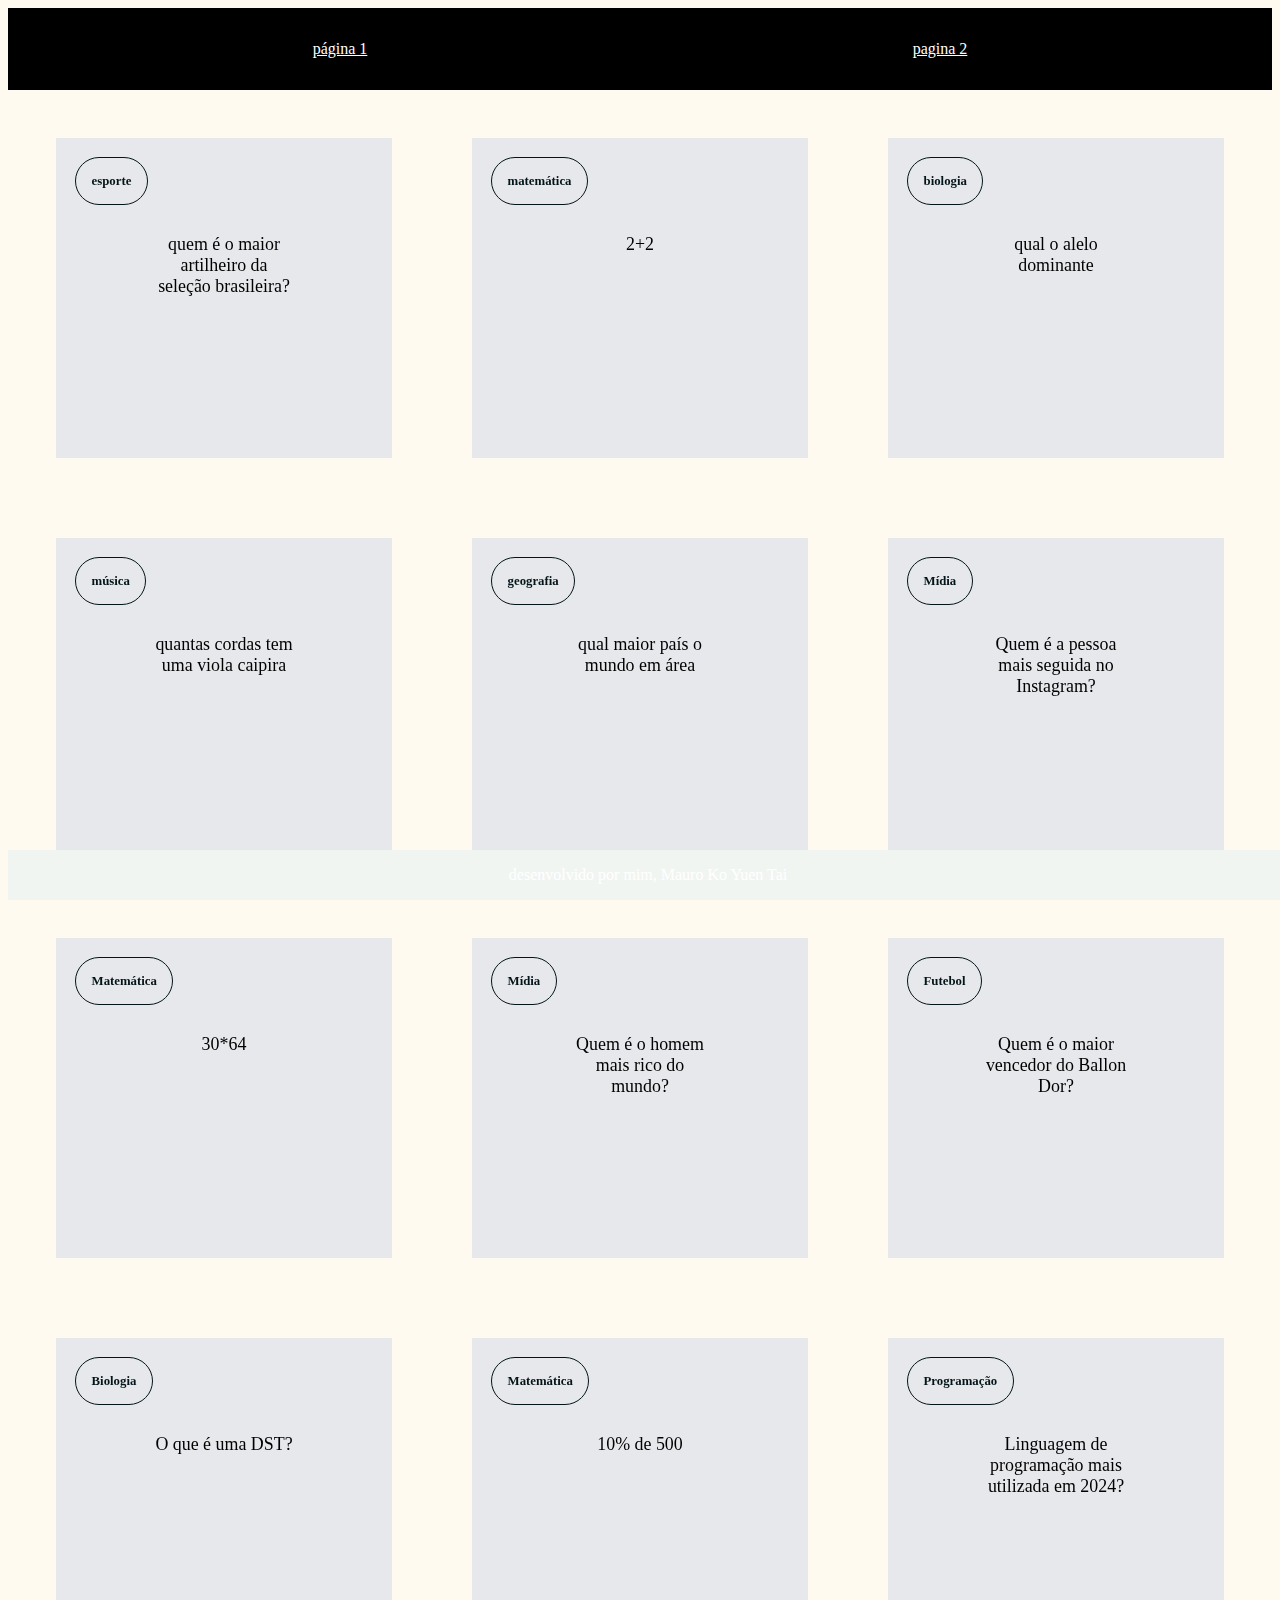
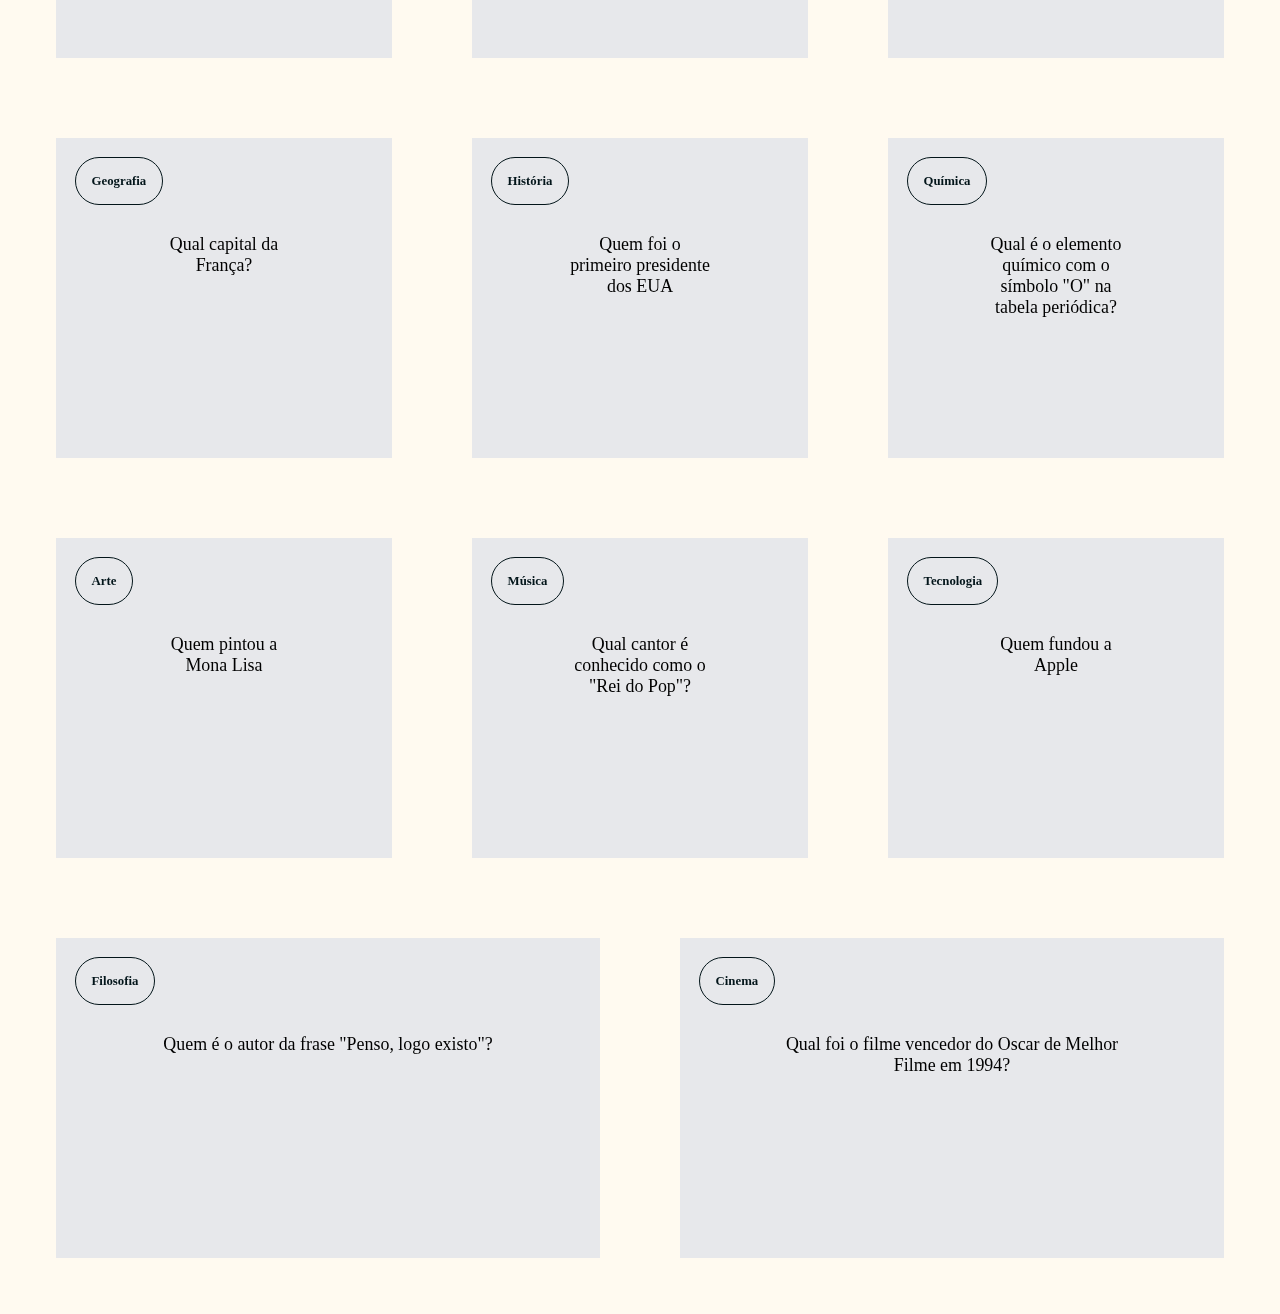
<file: index.html>
<!DOCTYPE html>
<html lang="en">
<head>
    <meta charset="UTF-8">
    <meta name="viewport" content="width=device-width, initial-scale=1.0">
    <title>Document</title>
    <link rel="stylesheet" href="style.css">
</head>
<body>
    <header>
        <a href="index.html">página 1</a>
        <a href="pagina.html">pagina 2</a>
    </header>
    <section id="container">

    </section>
    <footer>
        <p>desenvolvido por mim, Mauro Ko Yuen Tai</p>
    </footer>
    <script src="main.js"></script>
    <script src="perguntas.js">

    </script>
</body>
</html>
</file>
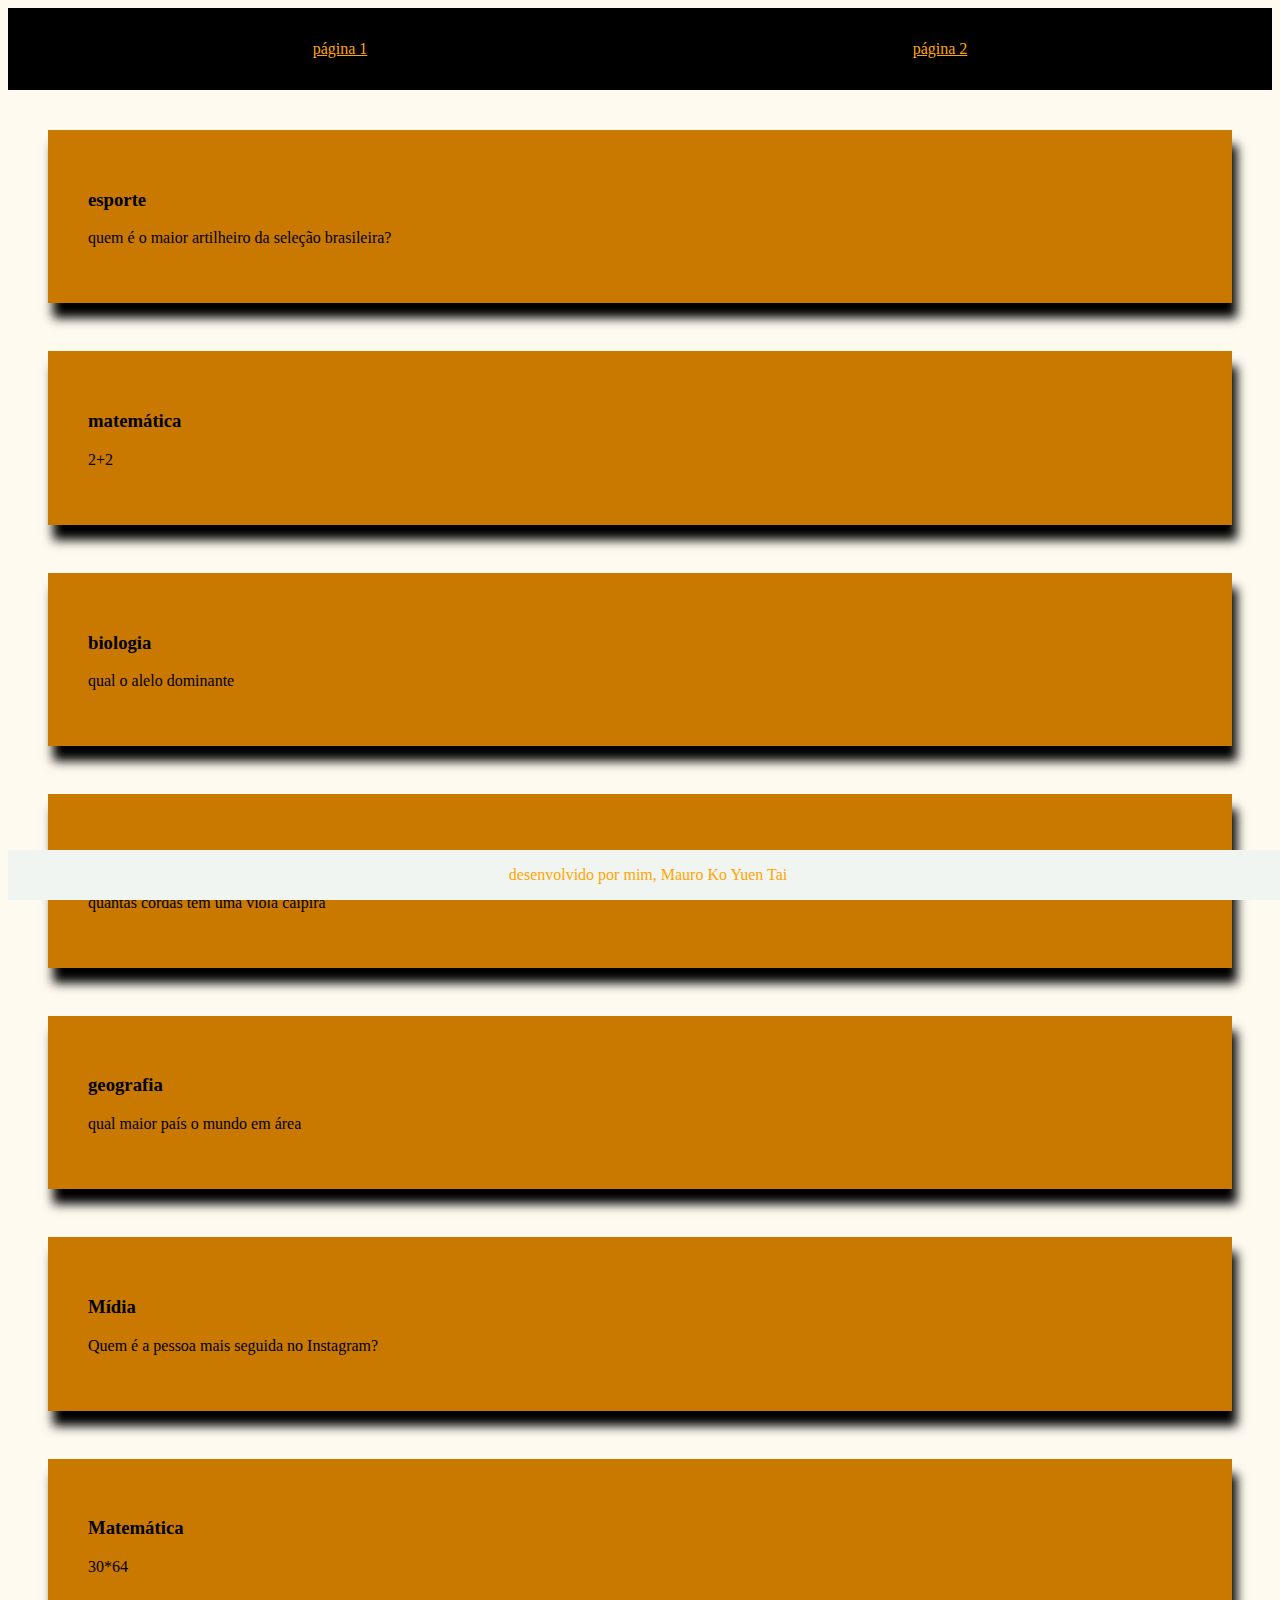
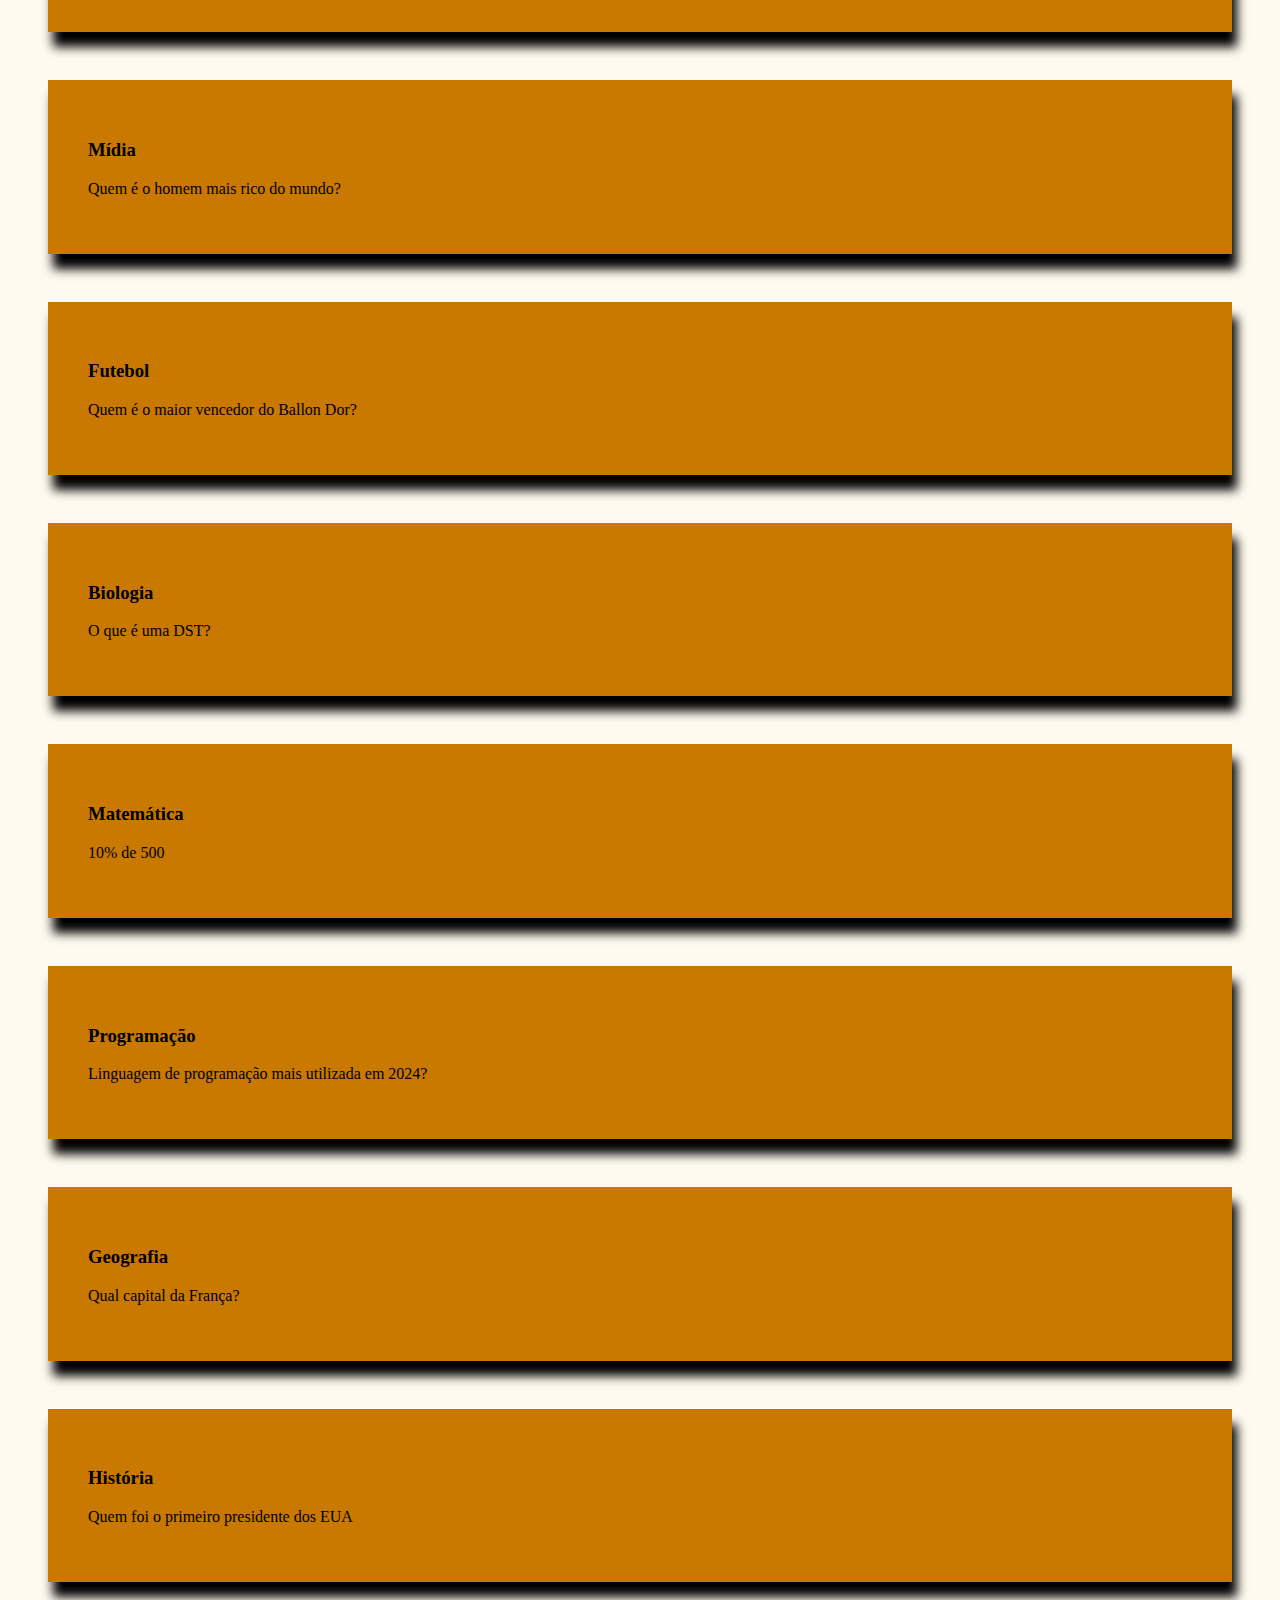
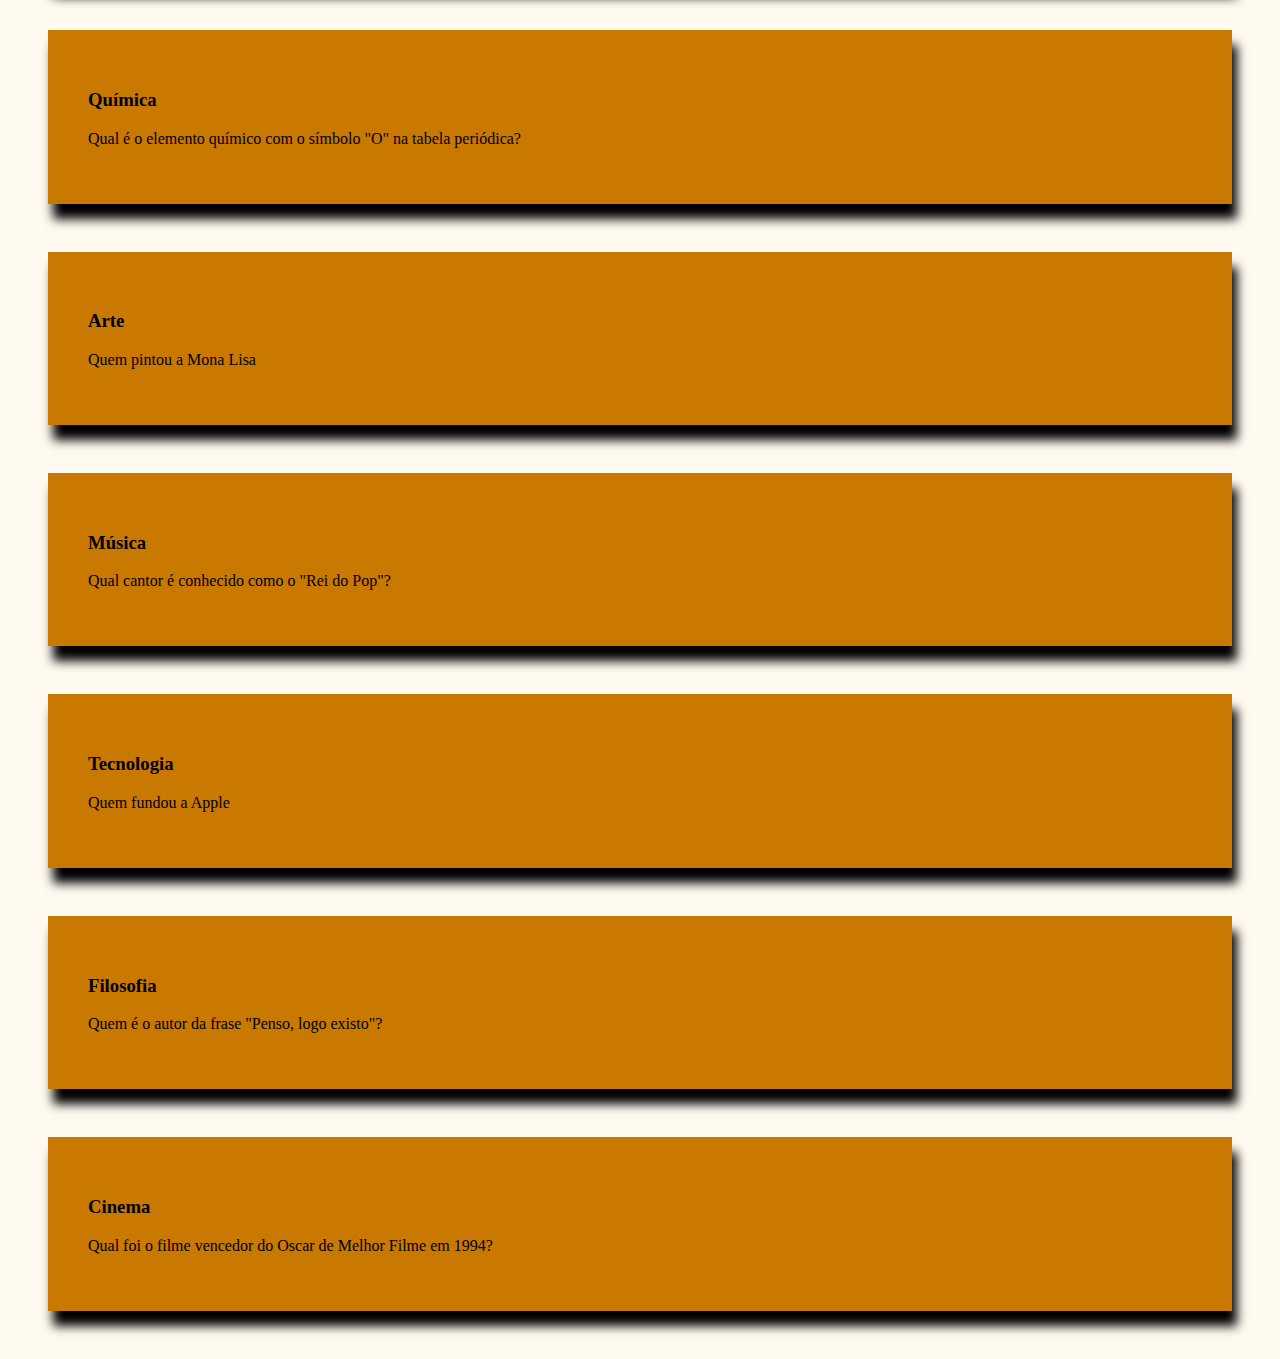
<file: pagina.html>
<!DOCTYPE html>
<html lang="en">
<head>
    <meta charset="UTF-8">
    <meta name="viewport" content="width=device-width, initial-scale=1.0">
    <title>Document</title>
    <link rel="stylesheet" href="pagina2.css">
</head>
<body>
    <header>
        <a href="index.html">página 1</a>
        <a href="pagina.html">página 2</a>
    </header>
    <section id="container">

    </section>
    <footer>
        <p>desenvolvido por mim, Mauro Ko Yuen Tai</p>
    </footer>
    <script src="pagina2.js"></script>
    <script src="perguntas.js">

    </script>
</body>
</html>
</file>
<file: style.css>
:root{
    --fundo:#FFFAF0;
    --cartao-frente:#e7e8eb;
    --cartao-verso:#e42706;
    --destaque:#03151a;
    --preto:#000000;
    --branco:#ffffff;
}
body{
    background-color: var(--fundo);
}
header{
    padding: 2rem;
    display: flex;
    justify-content: space-around;
    background-color: var(--preto);
}
header a{
    color: var(--branco);
}
footer{
    position: fixed;
    bottom: 0;
    background-color: #f1f5f2;
    width:100%;
    text-align: center;
    color: var(--branco);
}
#container{
    padding: 2rem;
    display: flex;
    gap: 3rem;
    flex-wrap: wrap;
}
.cartao{
    flex-grow: 1;
    flex-basis: calc(33% - 6rem);
   height: 20rem;
   margin: 1rem;
}
.conteudo-cartao{
    background-color: var(--cartao-frente);
    height: 100%;
    text-align: center;
    transform-style: preserve-3d;
    transition: transform 300ms ease-in-out;
}
.conteudo-cartao h3{
    position: absolute;
    text-align: left;
    color: var(--destaque);
    border:1px solid var(--destaque);
    border-radius: 3rem;
    margin: 1.2rem;
    padding: 1.2em;rem;
    font-size: 1vw;
}
.conteudo-cartao p{
    font-size: 2.0vw;
    margin: 4rem;
    padding: 2rem;
}
.conteudo-cartao p{
    font-size: 1.4vw;
    margin-top: 4rem;
    padding: 2rem;
}
.pergunta-cartao{
    font-weight: 500;
}
.resposta-cartao{
    font-weight: 700;
    color:var(--destaque);
    background-color: var(--cartao-verso);
    transform: rotateY(180deg);
    border: #20964300;
}
.cartao.active .conteudo-cartao{
    transform: rotateY(180deg);
}
.pergunta-cartao,
.resposta-cartao{
    backface-visibility: hidden;
    position: absolute;
    height: 100%;
    width: 100%;
}
</file>
<file: pagina2.css>
:root{
    --fundo:#FFFAF0;
    --cartao-frente:#c97800;
    --cartao-verso:#1a17cc;
    --destaque:#03151a;
    --preto:#000000;
    --branco:#ffa600;
}
body{
    background-color: var(--fundo);
}
header{
    padding: 2rem;
    display: flex;
    justify-content: space-around;
    background-color: var(--preto);
}
header a{
    color: var(--branco);
}
footer{
    position: fixed;
    bottom: 0;
    background-color: #f1f5f2;
    width:100%;
    text-align: center;
    color: var(--branco);
}
#container{
    padding: 40px;
    display: grid;
    gap: 3rem;
}
.cartao{
    background-color: var(--cartao-frente);
    padding: 40px;
    box-shadow: 5px 15px 10px var(--preto);
    cursor: pointer;
}

.cartao:hover{
    transform: scale(1.03);
}

.resposta-cartao{
    background-color: var(--cartao-verso);
    padding: 40px;
    color: var(--branco);
    display: none;
}
</file>
